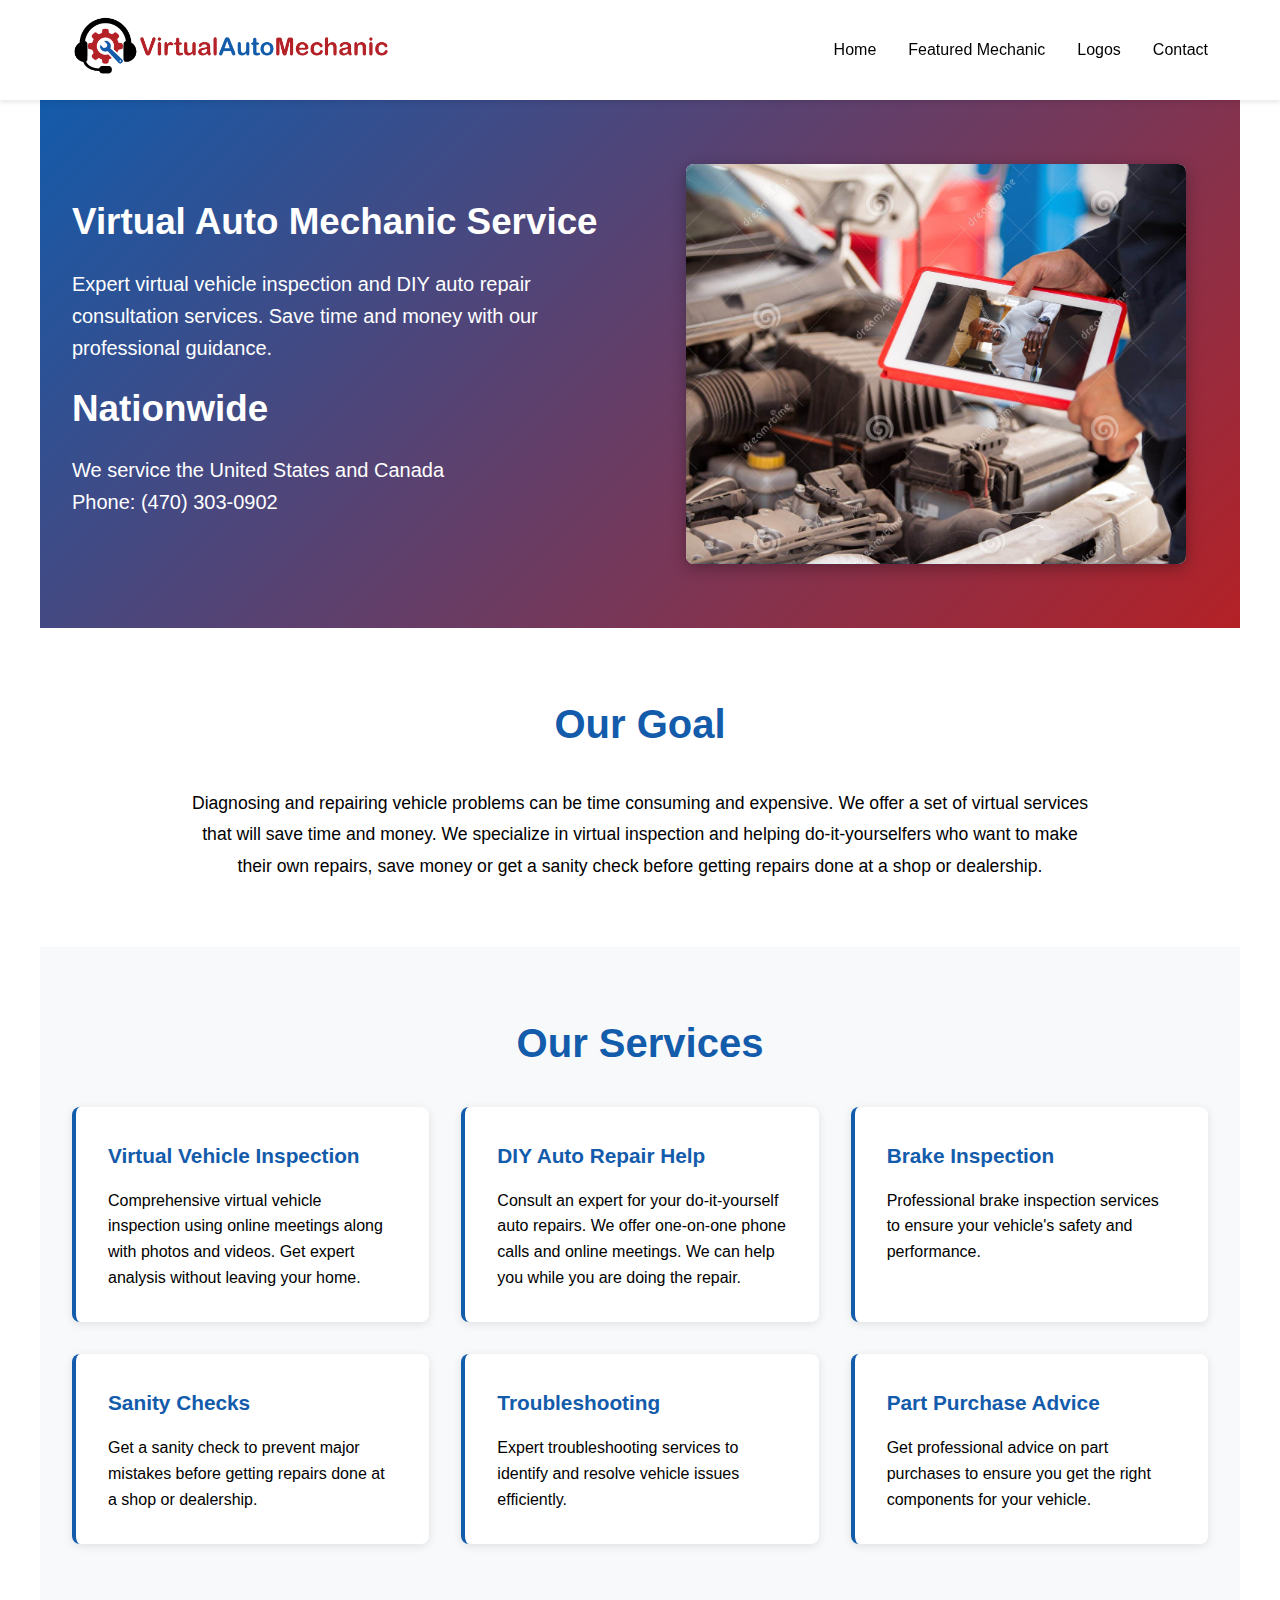
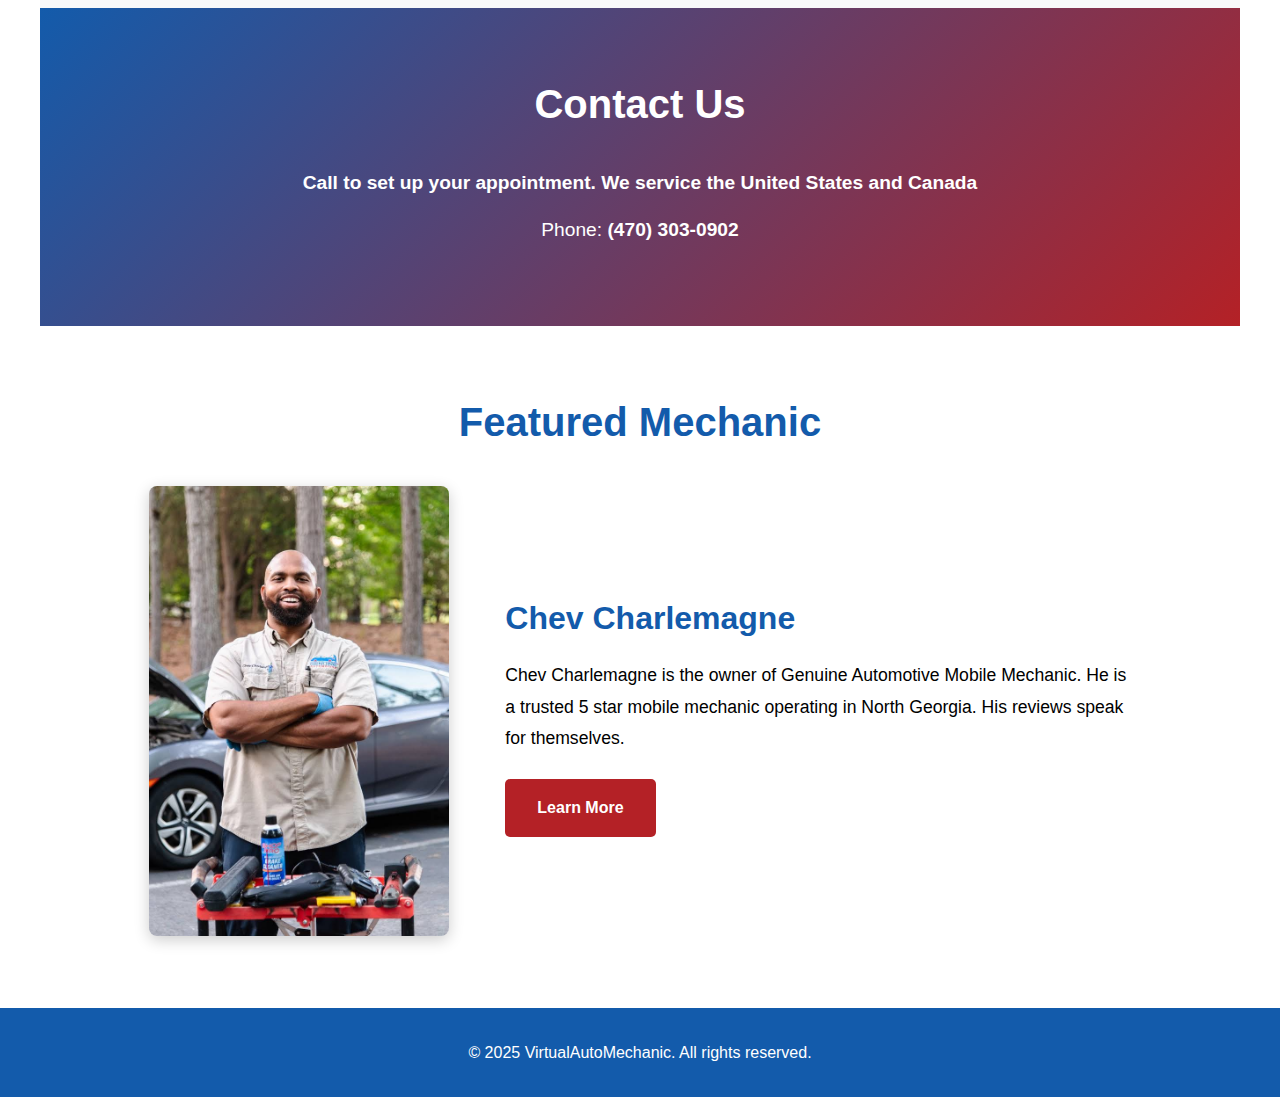
<file: index.html>
<!DOCTYPE html>
<html lang="en">
<head>
    <meta charset="UTF-8">
    <meta name="viewport" content="width=device-width, initial-scale=1.0">
    <title>VirtualAutoMechanic - Virtual Vehicle Inspection & DIY Auto Repair Help</title>
    <meta name="description" content="Professional virtual vehicle inspection and DIY auto repair consultation services. Save time and money with expert virtual mechanics.">
    <link rel="stylesheet" href="styles.css?v=1.0.1">
</head>
<body>
    <!-- Header and Navigation -->
    <header>
        <nav>
            <div class="logo">
                <img src="Images/Logo.jpg" alt="VirtualAutoMechanic Logo">
            </div>
            <ul>
                <li><a href="index.html">Home</a></li>
                <li><a href="featured-mechanic.html">Featured Mechanic</a></li>
                <li><a href="logos.html">Logos</a></li>
                <li><a href="#contact">Contact</a></li>
            </ul>
        </nav>
    </header>

    <!-- Hero Section -->
    <section class="hero">
        <div class="hero-content">
            <div class="hero-text">
                <h1>Virtual Auto Mechanic Service</h1>
                <p>Expert virtual vehicle inspection and DIY auto repair consultation services. Save time and money with our professional guidance.</p>
                <h1>Nationwide</h1>
                <p>We service the United States and Canada<br/>
                Phone: <a href="tel:+14703030902" style="color: var(--white); text-decoration: none;">(470) 303-0902</a></p>
            </div>
            <div class="hero-image-rotator">
                <div class="image-rotator-container">
                    <img id="rotator-image" src="Images/HomePage/CarMechanic10.jpg" alt="Car Mechanic Service">
                </div>
            </div>
        </div>
    </section>

    <!-- Our Goal Section -->
    <section class="our-goal">
        <h2 class="section-title">Our Goal</h2>
        <div class="our-goal-content">
            <p>Diagnosing and repairing vehicle problems can be time consuming and expensive. We offer a set of virtual services that will save time and money. We specialize in virtual inspection and helping do-it-yourselfers who want to make their own repairs, save money or get a sanity check before getting repairs done at a shop or dealership.</p>
        </div>
    </section>

    <!-- Services Section -->
    <section class="services">
        <h2 class="section-title">Our Services</h2>
        <div class="services-grid">
            <div class="service-item">
                <h3>Virtual Vehicle Inspection</h3>
                <p>Comprehensive virtual vehicle inspection using online meetings along with photos and videos. Get expert analysis without leaving your home.</p>
            </div>
            <div class="service-item">
                <h3>DIY Auto Repair Help</h3>
                <p>Consult an expert for your do-it-yourself auto repairs. We offer one-on-one phone calls and online meetings. We can help you while you are doing the repair.</p>
            </div>
            <div class="service-item">
                <h3>Brake Inspection</h3>
                <p>Professional brake inspection services to ensure your vehicle's safety and performance.</p>
            </div>
            <div class="service-item">
                <h3>Sanity Checks</h3>
                <p>Get a sanity check to prevent major mistakes before getting repairs done at a shop or dealership.</p>
            </div>
            <div class="service-item">
                <h3>Troubleshooting</h3>
                <p>Expert troubleshooting services to identify and resolve vehicle issues efficiently.</p>
            </div>
            <div class="service-item">
                <h3>Part Purchase Advice</h3>
                <p>Get professional advice on part purchases to ensure you get the right components for your vehicle.</p>
            </div>
        </div>
        <div id="contact"></div>
    </section>
    
    <!-- Contact Section -->
    <section class="contact">
        <h2 class="section-title">Contact Us</h2>
        <div class="contact-info">
            <p><strong>Call to set up your appointment. We service the United States and Canada</strong></p>
            <p>Phone: <a href="tel:+14703030902">(470) 303-0902</a></p>
        </div>
    </section>

    <!-- Featured Mechanic Section -->
    <section class="featured-mechanic">
        <h2 class="section-title">Featured Mechanic</h2>
        <div class="featured-mechanic-content">
            <div class="featured-mechanic-image">
                <a href="featured-mechanic.html">
                    <img src="Images/FeaturedMechanic/Featured2.jpg" alt="Chev Charlemagne">
                </a>
            </div>
            <div class="featured-mechanic-info">
                <h3><a href="featured-mechanic.html">Chev Charlemagne</a></h3>
                <p>Chev Charlemagne is the owner of Genuine Automotive Mobile Mechanic. He is a trusted 5 star mobile mechanic operating in North Georgia. His reviews speak for themselves.</p>
                <a href="featured-mechanic.html" class="cta-button">Learn More</a>
            </div>
        </div>
    </section>

    <!-- Footer -->
    <footer>
        <p>&copy; 2025 VirtualAutoMechanic. All rights reserved.</p>
    </footer>

    <script>
        // Image Rotator Script
        const images = [
            'Images/HomePage/CarMechanic10.jpg',
            'Images/HomePage/CarMechanic1.jpg',
            'Images/HomePage/CarMechanic2.jpg',
            'Images/HomePage/CarMechanic6.jpg',
            'Images/HomePage/CarMechanic7.jpg',
            'Images/HomePage/CarMechanic8.jpg',
            'Images/HomePage/CarMechanic9.jpg',
            'Images/HomePage/CarMechanic11.jpg',
        ];

        let currentIndex = 0;
        const rotatorImage = document.getElementById('rotator-image');

        function rotateImage() {
            currentIndex = (currentIndex + 1) % images.length;
            rotatorImage.style.opacity = '0';
            
            setTimeout(() => {
                rotatorImage.src = images[currentIndex];
                rotatorImage.style.opacity = '1';
            }, 300);
        }

        // Rotate image every 4 seconds
        setInterval(rotateImage, 4000);
    </script>
</body>
</html>
</file>
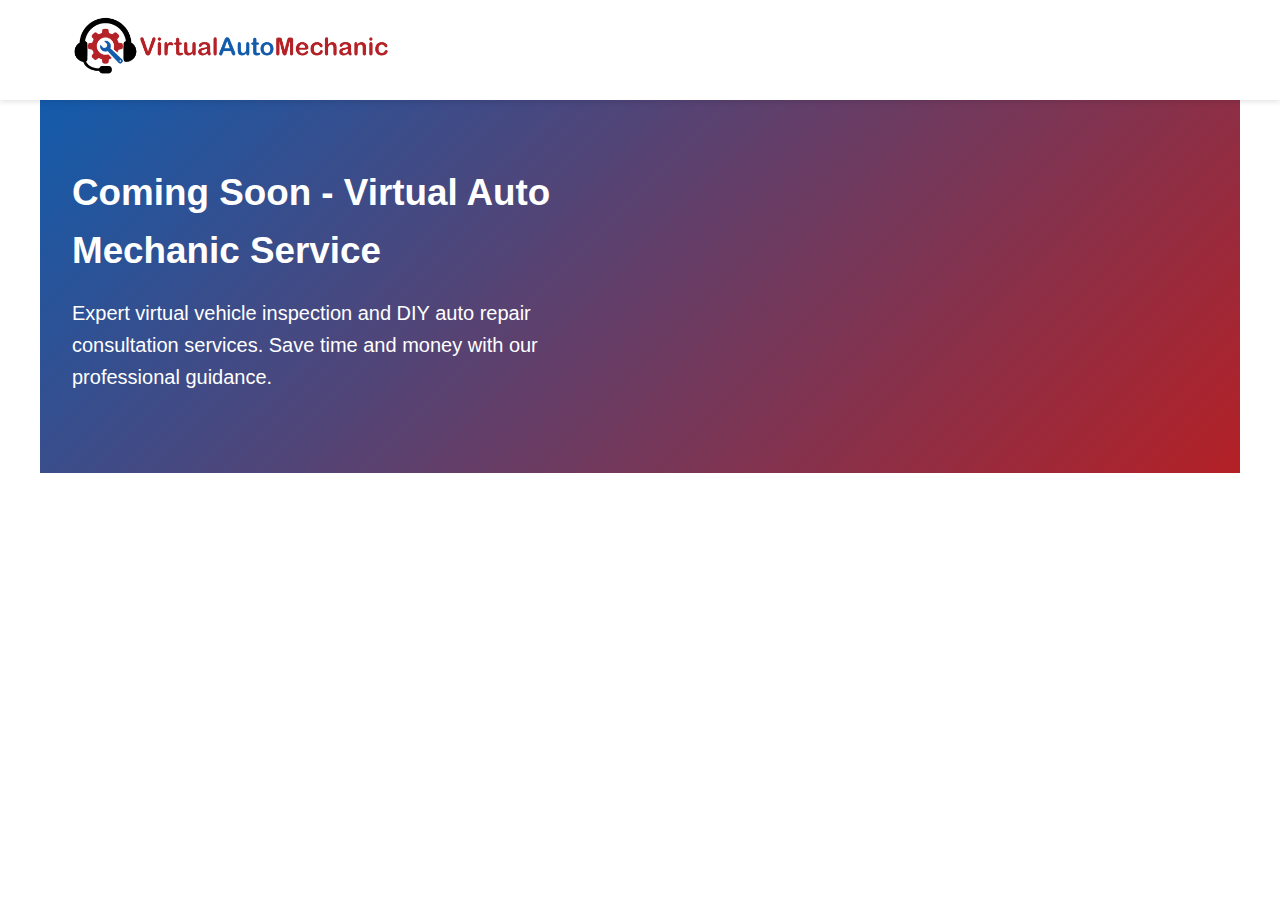
<file: coming-soon.html>
<!DOCTYPE html>
<html lang="en">
<head>
    <meta charset="UTF-8">
    <meta name="viewport" content="width=device-width, initial-scale=1.0">
    <title>VirtualAutoMechanic - Virtual Vehicle Inspection & DIY Auto Repair Help</title>
    <meta name="description" content="Professional virtual vehicle inspection and DIY auto repair consultation services. Save time and money with expert virtual mechanics.">
    <link rel="stylesheet" href="styles.css?v=1.0.1">
    <link rel="shortcut icon" type="image/x-icon" href="favicon.ico"/>
    <link rel="apple-touch-icon" sizes="57x57" href="/apple-icon-57x57.png">
    <link rel="apple-touch-icon" sizes="60x60" href="/apple-icon-60x60.png">
    <link rel="apple-touch-icon" sizes="72x72" href="/apple-icon-72x72.png">
    <link rel="apple-touch-icon" sizes="76x76" href="/apple-icon-76x76.png">
    <link rel="apple-touch-icon" sizes="114x114" href="/apple-icon-114x114.png">
    <link rel="apple-touch-icon" sizes="120x120" href="/apple-icon-120x120.png">
    <link rel="apple-touch-icon" sizes="144x144" href="/apple-icon-144x144.png">
    <link rel="apple-touch-icon" sizes="152x152" href="/apple-icon-152x152.png">
    <link rel="apple-touch-icon" sizes="180x180" href="/apple-icon-180x180.png">
    <link rel="icon" type="image/png" sizes="192x192"  href="/android-icon-192x192.png">
    <link rel="icon" type="image/png" sizes="32x32" href="/favicon-32x32.png">
    <link rel="icon" type="image/png" sizes="96x96" href="/favicon-96x96.png">
    <link rel="icon" type="image/png" sizes="16x16" href="/favicon-16x16.png">
    <link rel="manifest" href="/manifest.json">
    <meta name="msapplication-TileColor" content="#ffffff">
    <meta name="msapplication-TileImage" content="/ms-icon-144x144.png">
    <meta name="theme-color" content="#ffffff">    
</head>
<body>
    <!-- Header and Navigation -->
    <header>
        <nav>
            <div class="logo">
                <img src="Images/Logo.jpg" alt="VirtualAutoMechanic Logo">
            </div>
        </nav>
    </header>

    <!-- Hero Section -->
    <section class="hero">
        <div class="hero-content">
            <div class="hero-text">
                <h1>Coming Soon - Virtual Auto Mechanic Service</h1>
                <p>Expert virtual vehicle inspection and DIY auto repair consultation services. Save time and money with our professional guidance.</p>
            </div>
        </div>
    </section>
</body>
</html>
</file>
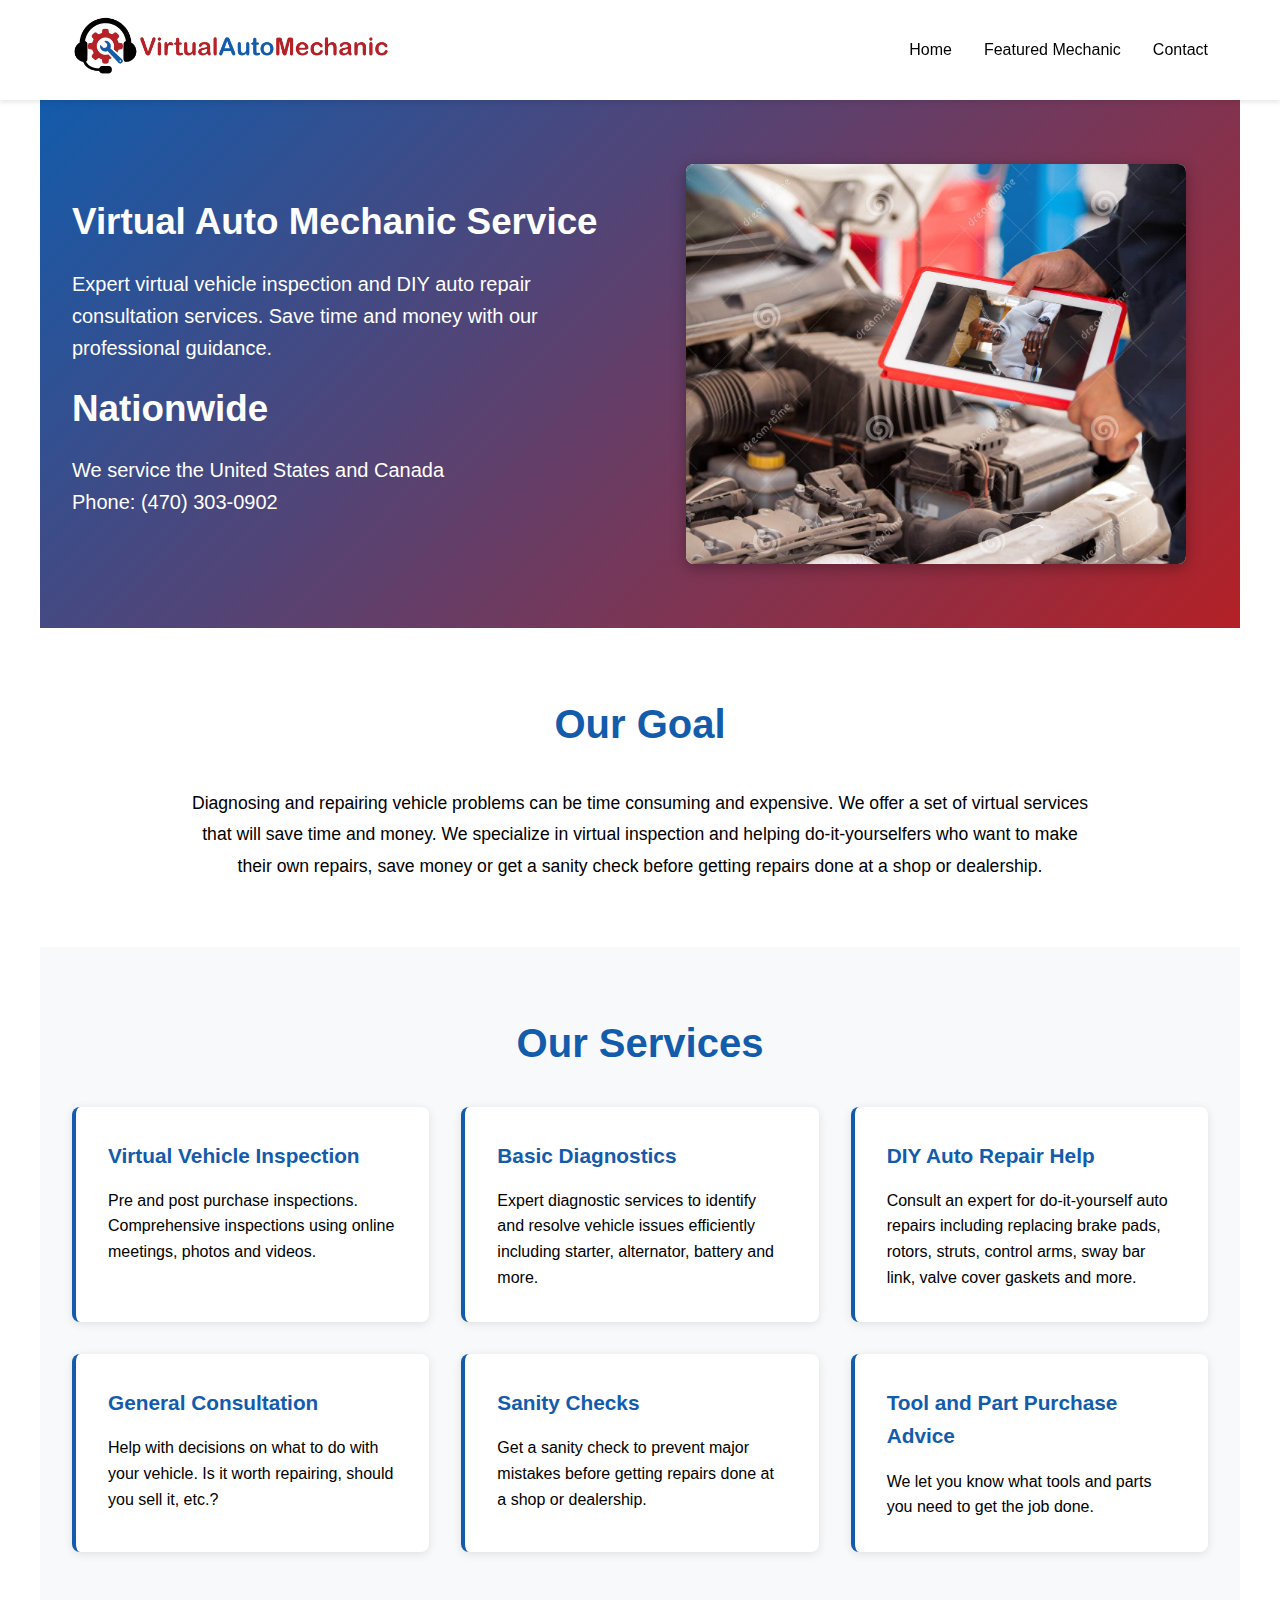
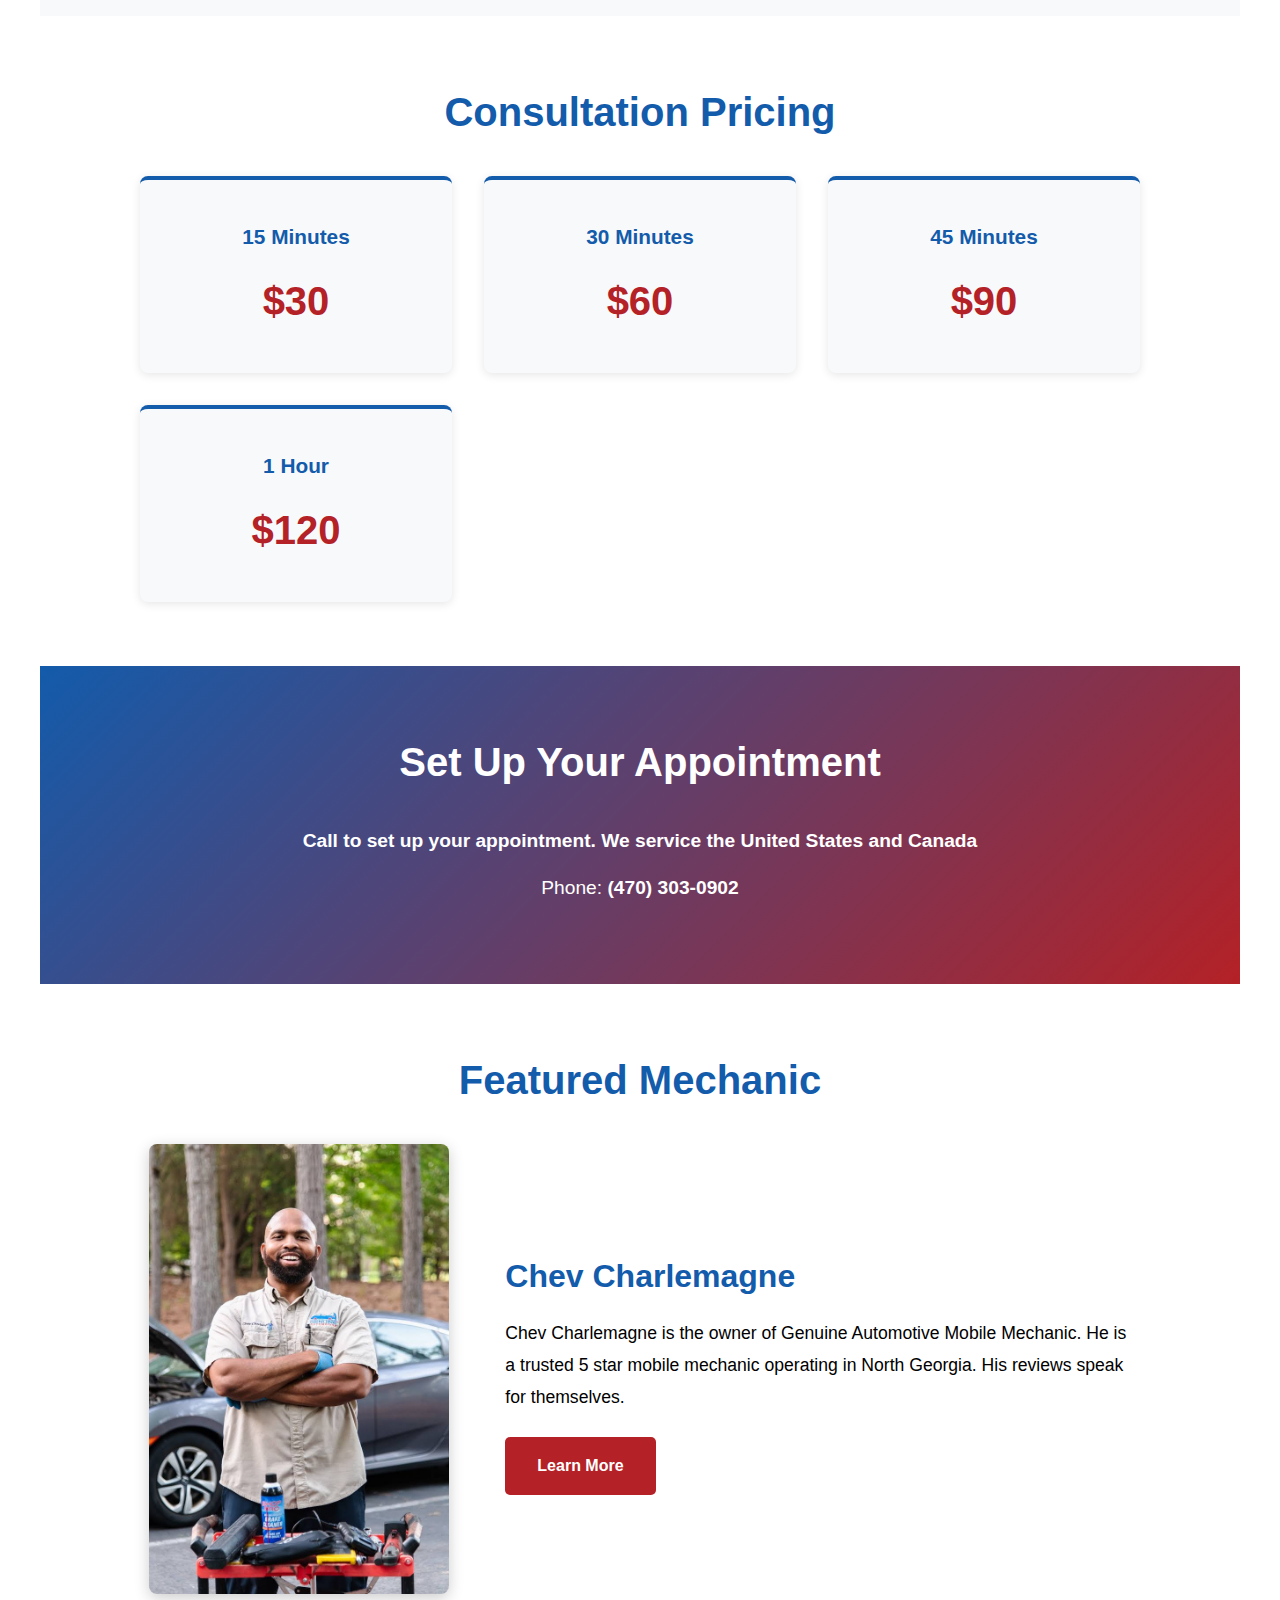
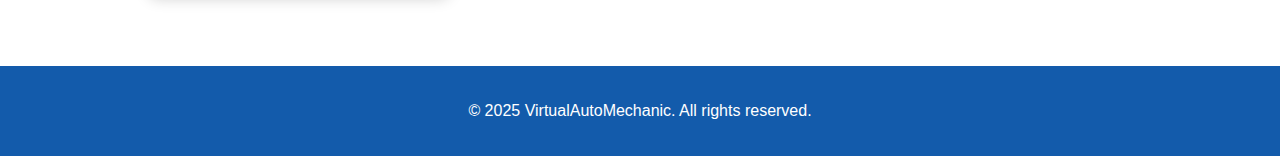
<file: homepage.html>
<!DOCTYPE html>
<html lang="en">
<head>
    <meta charset="UTF-8">
    <meta name="viewport" content="width=device-width, initial-scale=1.0">
    <title>VirtualAutoMechanic - Virtual Vehicle Inspection & DIY Auto Repair Help</title>
    <meta name="description" content="Professional virtual vehicle inspection and DIY auto repair consultation services. Save time and money with expert virtual mechanics.">
    <link rel="stylesheet" href="styles.css?v=1.0.1">
</head>
<body>
    <!-- Header and Navigation -->
    <header>
        <nav>
            <div class="logo">
                <img src="Images/Logo.jpg" alt="VirtualAutoMechanic Logo">
            </div>
            <ul>
                <li><a href="homepage.html">Home</a></li>
                <li><a href="featured-mechanic.html">Featured Mechanic</a></li>
                <li><a href="#contact">Contact</a></li>
            </ul>
        </nav>
    </header>

    <!-- Hero Section -->
    <section class="hero">
        <div class="hero-content">
            <div class="hero-text">
                <h1>Virtual Auto Mechanic Service</h1>
                <p>Expert virtual vehicle inspection and DIY auto repair consultation services. Save time and money with our professional guidance.</p>
                <h1>Nationwide</h1>
                <p>We service the United States and Canada<br/>
                Phone: <a href="tel:+14703030902" style="color: var(--white); text-decoration: none;">(470) 303-0902</a></p>
            </div>
            <div class="hero-image-rotator">
                <div class="image-rotator-container">
                    <img id="rotator-image" src="Images/HomePage/CarMechanic10.jpg" alt="Car Mechanic Service">
                </div>
            </div>
        </div>
    </section>

    <!-- Our Goal Section -->
    <section class="our-goal">
        <h2 class="section-title">Our Goal</h2>
        <div class="our-goal-content">
            <p>Diagnosing and repairing vehicle problems can be time consuming and expensive. We offer a set of virtual services that will save time and money. We specialize in virtual inspection and helping do-it-yourselfers who want to make their own repairs, save money or get a sanity check before getting repairs done at a shop or dealership.</p>
        </div>
    </section>

    <!-- Services Section -->
    <section class="services">
        <h2 class="section-title">Our Services</h2>
        <div class="services-grid">
            <div class="service-item">
                <h3>Virtual Vehicle Inspection</h3>
                <p>Pre and post purchase inspections. Comprehensive inspections using online meetings, photos and videos.</p>
            </div>
            <div class="service-item">
                <h3>Basic Diagnostics</h3>
                <p>Expert diagnostic services to identify and resolve vehicle issues efficiently including starter, alternator, battery and more.</p>
            </div> 
            <div class="service-item">
                <h3>DIY Auto Repair Help</h3>
                <p>Consult an expert for do-it-yourself auto repairs including replacing brake pads, rotors, struts, control arms, sway bar link, valve cover gaskets and more. </p>
            </div>
            <div class="service-item">
                <h3>General Consultation</h3>
                <p>Help with decisions on what to do with your vehicle. Is it worth repairing, should you sell it, etc.?</p>
            </div>
            <div class="service-item">
                <h3>Sanity Checks</h3>
                <p>Get a sanity check to prevent major mistakes before getting repairs done at a shop or dealership.</p>
            </div>
            <div class="service-item">
                <h3>Tool and Part Purchase Advice</h3>
                <p>We let you know what tools and parts you need to get the job done.</p>
            </div>            
        </div>
    </section>
    
    <!-- Pricing Section -->
    <section class="pricing">
        <h2 class="section-title">Consultation Pricing</h2>
        <div class="pricing-grid">
            <div class="pricing-item">
                <h3>15 Minutes</h3>
                <div class="price">$30</div>
            </div>
            <div class="pricing-item">
                <h3>30 Minutes</h3>
                <div class="price">$60</div>
            </div>
            <div class="pricing-item">
                <h3>45 Minutes</h3>
                <div class="price">$90</div>
            </div>
            <div class="pricing-item">
                <h3>1 Hour</h3>
                <div class="price">$120</div>
            </div>
        </div>
        <div id="contact"></div>
    </section>
    
    <!-- Contact Section -->
    <section class="contact">
        <h2 class="section-title">Set Up Your Appointment</h2>
        <div class="contact-info">
            <p><strong>Call to set up your appointment. We service the United States and Canada</strong></p>
            <p>Phone: <a href="tel:+14703030902" style="color: var(--white); text-decoration: none;">(470) 303-0902</a></p>
        </div>
    </section>

    <!-- Featured Mechanic Section -->
    <section class="featured-mechanic">
        <h2 class="section-title">Featured Mechanic</h2>
        <div class="featured-mechanic-content">
            <div class="featured-mechanic-image">
                <a href="featured-mechanic.html">
                    <img src="Images/FeaturedMechanic/Featured2.jpg" alt="Chev Charlemagne">
                </a>
            </div>
            <div class="featured-mechanic-info">
                <h3><a href="featured-mechanic.html">Chev Charlemagne</a></h3>
                <p>Chev Charlemagne is the owner of Genuine Automotive Mobile Mechanic. He is a trusted 5 star mobile mechanic operating in North Georgia. His reviews speak for themselves.</p>
                <a href="featured-mechanic.html" class="cta-button">Learn More</a>
            </div>
        </div>
    </section>

    <!-- Footer -->
    <footer>
        <p>&copy; 2025 VirtualAutoMechanic. All rights reserved.</p>
    </footer>

    <script>
        // Image Rotator Script
        const images = [
            'Images/HomePage/CarMechanic10.jpg',
            'Images/HomePage/CarMechanic1.jpg',
            'Images/HomePage/CarMechanic2.jpg',
            'Images/HomePage/CarMechanic6.jpg',
            'Images/HomePage/CarMechanic7.jpg',
            'Images/HomePage/CarMechanic8.jpg',
            'Images/HomePage/CarMechanic9.jpg',
            'Images/HomePage/CarMechanic11.jpg',
            'Images/HomePage/CarMechanic12.jpg',
        ];

        let currentIndex = 0;
        const rotatorImage = document.getElementById('rotator-image');

        function rotateImage() {
            currentIndex = (currentIndex + 1) % images.length;
            rotatorImage.style.opacity = '0';
            
            setTimeout(() => {
                rotatorImage.src = images[currentIndex];
                rotatorImage.style.opacity = '1';
            }, 300);
        }

        // Rotate image every 4 seconds
        setInterval(rotateImage, 4000);
    </script>
</body>
</html>
</file>
<file: styles.css>
/* VirtualAutoMechanic Website Styles */

* {
    margin: 0;
    padding: 0;
    box-sizing: border-box;
}

:root {
    --primary-blue: #135BAB;
    --primary-red: #B42126;
    --white: #FFFFFF;
    --black: #000000;
}

body {
    font-family: 'Segoe UI', Tahoma, Geneva, Verdana, sans-serif;
    line-height: 1.6;
    color: var(--black);
    background-color: var(--white);
}

/* Header and Navigation */
header {
    background-color: var(--white);
    box-shadow: 0 2px 5px rgba(0, 0, 0, 0.1);
    position: sticky;
    top: 0;
    z-index: 1000;
    padding: 1rem 0;
}

nav {
    max-width: 1200px;
    margin: 0 auto;
    display: flex;
    justify-content: space-between;
    align-items: center;
    padding: 0 2rem;
}

.logo img {
    height: 60px;
    max-width: 100%;
}

nav ul {
    list-style: none;
    display: flex;
    gap: 2rem;
}

nav a {
    text-decoration: none;
    color: var(--black);
    font-weight: 500;
    transition: color 0.3s;
}

nav a:hover {
    color: var(--primary-blue);
}

/* Hero Section */
.hero {
    background: linear-gradient(135deg, var(--primary-blue) 0%, var(--primary-red) 100%);
    color: var(--white);
    padding: 4rem 2rem;
}

.hero-content {
    max-width: 1200px;
    margin: 0 auto;
    display: grid;
    grid-template-columns: 1fr 1fr;
    gap: 3rem;
    align-items: center;
}

.hero-text {
    text-align: left;
}

.hero h1 {
    font-size: 2.3rem;
    margin-bottom: 1rem;
    font-weight: 700;
}

.hero p {
    font-size: 1.25rem;
    margin-bottom: 1rem;
}

.hero-image-rotator {
    display: flex;
    justify-content: center;
    align-items: center;
}

.image-rotator-container {
    width: 100%;
    max-width: 500px;
    height: 400px;
    border-radius: 8px;
    overflow: hidden;
    box-shadow: 0 4px 15px rgba(0, 0, 0, 0.3);
    background-color: var(--white);
}

.image-rotator-container img {
    width: 100%;
    height: 100%;
    object-fit: cover;
    transition: opacity 0.5s ease-in-out;
}

/* Section Styling */
section {
    padding: 4rem 2rem;
    max-width: 1200px;
    margin: 0 auto;
}

.section-title {
    font-size: 2.5rem;
    margin-bottom: 2rem;
    text-align: center;
    color: var(--primary-blue);
    font-weight: 700;
}

/* Our Goal Section */
.our-goal {
    background-color: var(--white);
}

.our-goal-content {
    font-size: 1.1rem;
    line-height: 1.8;
    max-width: 900px;
    margin: 0 auto;
    text-align: center;
}

/* Services Section */
.services {
    background-color: #f8f9fa;
}

.services-grid {
    display: grid;
    grid-template-columns: repeat(auto-fit, minmax(300px, 1fr));
    gap: 2rem;
    margin-top: 2rem;
}

.service-item {
    background-color: var(--white);
    padding: 2rem;
    border-radius: 8px;
    box-shadow: 0 2px 10px rgba(0, 0, 0, 0.1);
    border-left: 4px solid var(--primary-blue);
    transition: transform 0.3s, box-shadow 0.3s;
}

.service-item:hover {
    transform: translateY(-5px);
    box-shadow: 0 4px 15px rgba(0, 0, 0, 0.15);
}

.service-item h3 {
    color: var(--primary-blue);
    margin-bottom: 1rem;
    font-size: 1.3rem;
}

.service-item ul {
    list-style: none;
    padding-left: 0;
}

.service-item li {
    padding: 0.5rem 0;
    padding-left: 1.5rem;
    position: relative;
}

.service-item li:before {
    content: "•";
    color: var(--primary-red);
    font-weight: bold;
    position: absolute;
    left: 0;
    font-size: 1.5rem;
}

/* Pricing Section */
.pricing {
    background-color: var(--white);
}

.pricing-grid {
    display: grid;
    grid-template-columns: repeat(auto-fit, minmax(250px, 1fr));
    gap: 2rem;
    margin-top: 2rem;
    max-width: 1000px;
    margin-left: auto;
    margin-right: auto;
}

.pricing-item {
    background-color: #f8f9fa;
    padding: 2.5rem 2rem;
    border-radius: 8px;
    box-shadow: 0 2px 10px rgba(0, 0, 0, 0.1);
    text-align: center;
    border-top: 4px solid var(--primary-blue);
    transition: transform 0.3s, box-shadow 0.3s;
}

.pricing-item:hover {
    transform: translateY(-5px);
    box-shadow: 0 4px 15px rgba(0, 0, 0, 0.15);
}

.pricing-item h3 {
    color: var(--primary-blue);
    margin-bottom: 1rem;
    font-size: 1.3rem;
    font-weight: 600;
}

.pricing-item .price {
    font-size: 2.5rem;
    font-weight: 700;
    color: var(--primary-red);
    margin-top: 0.5rem;
}

/* Contact Section */
.contact {
    background: linear-gradient(135deg, var(--primary-blue) 0%, var(--primary-red) 100%);
    color: var(--white);
    text-align: center;
}

.contact h2 {
    color: var(--white);
}

.contact-info {
    font-size: 1.2rem;
    margin-top: 2rem;
}

.contact-info p {
    margin: 1rem 0;
}

.contact-info a {
    color: var(--white);
    text-decoration: none;
    font-weight: 600;
}

.contact-info a:hover {
    text-decoration: underline;
}

/* Featured Mechanic Section */
.featured-mechanic {
    background-color: var(--white);
    padding: 4rem 2rem;
}

.featured-mechanic-content {
    display: grid;
    grid-template-columns: 1fr 2fr;
    gap: 3rem;
    align-items: center;
    max-width: 1000px;
    margin: 0 auto;
}

.featured-mechanic-image {
    text-align: center;
}

.featured-mechanic-image img {
    width: 100%;
    max-width: 300px;
    border-radius: 8px;
    box-shadow: 0 4px 15px rgba(0, 0, 0, 0.2);
    transition: transform 0.3s;
}

.featured-mechanic-image img:hover {
    transform: scale(1.05);
}

.featured-mechanic-info h3 {
    font-size: 2rem;
    color: var(--primary-blue);
    margin-bottom: 1rem;
}

.featured-mechanic-info h3 a {
    color: var(--primary-blue);
    text-decoration: none;
    transition: color 0.3s;
}

.featured-mechanic-info h3 a:hover {
    color: var(--primary-red);
}

.featured-mechanic-info p {
    font-size: 1.1rem;
    line-height: 1.8;
    margin-bottom: 1.5rem;
}

.cta-button {
    display: inline-block;
    padding: 1rem 2rem;
    background-color: var(--primary-red);
    color: var(--white);
    text-decoration: none;
    border-radius: 5px;
    font-weight: 600;
    transition: background-color 0.3s, transform 0.3s;
}

.cta-button:hover {
    background-color: #9a1c20;
    transform: translateY(-2px);
}

/* Footer */
footer {
    background-color: var(--primary-blue);
    color: var(--white);
    text-align: center;
    padding: 2rem;
}

/* Featured Mechanic Page Styles */
.mechanic-hero {
    background: linear-gradient(135deg, var(--primary-blue) 0%, var(--primary-red) 100%);
    color: var(--white);
    padding: 3rem 2rem;
    text-align: center;
}

.mechanic-hero img {
    max-width: 400px;
    width: 100%;
    border-radius: 8px;
    margin-bottom: 2rem;
    box-shadow: 0 4px 15px rgba(0, 0, 0, 0.3);
}

.mechanic-hero h1 {
    font-size: 2.5rem;
    margin-bottom: 1rem;
}

.mechanic-content {
    max-width: 1200px;
    margin: 0 auto;
    padding: 2rem;
}

.mechanic-bio {
    font-size: 1.1rem;
    line-height: 1.8;
    margin-bottom: 3rem;
    text-align: center;
    max-width: 900px;
    margin-left: auto;
    margin-right: auto;
}

.reviews-section {
    background-color: #f8f9fa;
    padding: 3rem 2rem;
    margin: 2rem 0;
    border-radius: 8px;
}

.reviews-section h2 {
    color: var(--primary-blue);
    text-align: center;
    margin-bottom: 2rem;
    font-size: 2rem;
}

.reviews-content {
    text-align: center;
    margin-bottom: 2rem;
    font-size: 1.1rem;
}

.reviews-images {
    display: grid;
    grid-template-columns: repeat(auto-fit, minmax(300px, 1fr));
    gap: 2rem;
    margin: 2rem 0;
}

.reviews-images img {
    width: 100%;
    border-radius: 8px;
    box-shadow: 0 2px 10px rgba(0, 0, 0, 0.1);
}

.video-container {
    text-align: center;
}

.video-container video {
    max-width: 100%;
    border-radius: 8px;
    box-shadow: 0 4px 15px rgba(0, 0, 0, 0, 0.2);
}

.photo-gallery {
    margin: 3rem 0;
}

.photo-gallery h2 {
    color: var(--primary-blue);
    text-align: center;
    margin-bottom: 2rem;
    font-size: 2rem;
}

.gallery-grid {
    display: grid;
    grid-template-columns: repeat(auto-fit, minmax(250px, 1fr));
    gap: 1.5rem;
    margin-top: 2rem;
}

.gallery-grid img {
    width: 100%;
    height: 250px;
    object-fit: cover;
    border-radius: 8px;
    box-shadow: 0 2px 10px rgba(0, 0, 0, 0.1);
    transition: transform 0.3s, box-shadow 0.3s;
}

.gallery-grid img:hover {
    transform: scale(1.05);
    box-shadow: 0 4px 15px rgba(0, 0, 0, 0.2);
}

/* Logos Section */
.logos-section {
    padding: 4rem 2rem;
    max-width: 1200px;
    margin: 0 auto;
}

.logos-container {
    display: grid;
    grid-template-columns: repeat(auto-fit, minmax(300px, 1fr));
    gap: 3rem;
    justify-items: center;
    align-items: center;
    margin-top: 2rem;
}

.logo-item {
    background-color: var(--white);
    padding: 2rem;
    border-radius: 8px;
    box-shadow: 0 2px 10px rgba(0, 0, 0, 0.1);
    text-align: center;
}

.logo-item img {
    max-width: 100%;
    height: auto;
    display: block;
}

/* QR Code Section */
.qr-code-container {
    text-align: center;
    margin-top: 4rem;
    padding: 2rem;
}

.qr-code-title {
    font-size: 1.5rem;
    color: var(--primary-blue);
    margin-bottom: 1.5rem;
    font-weight: 600;
}

#qrcode {
    display: inline-block;
    padding: 1rem;
    background-color: var(--white);
    border-radius: 8px;
    box-shadow: 0 2px 10px rgba(0, 0, 0, 0.1);
}

#qrcode canvas {
    display: block;
    margin: 0 auto;
}

/* Responsive Design */
@media (max-width: 768px) {
    nav {
        flex-direction: column;
        gap: 1rem;
    }

    nav ul {
        flex-direction: column;
        gap: 1rem;
        text-align: center;
    }

    .hero-content {
        grid-template-columns: 1fr;
        gap: 2rem;
    }

    .hero-text {
        text-align: center;
    }

    .hero h1 {
        font-size: 2rem;
    }

    .hero p {
        font-size: 1rem;
    }

    .image-rotator-container {
        max-width: 100%;
        height: 300px;
    }

    .section-title {
        font-size: 2rem;
    }

    .featured-mechanic-content {
        grid-template-columns: 1fr;
        text-align: center;
    }

    .services-grid {
        grid-template-columns: 1fr;
    }

    .pricing-grid {
        grid-template-columns: 1fr;
    }

    .gallery-grid {
        grid-template-columns: repeat(auto-fit, minmax(200px, 1fr));
    }

    .logos-container {
        grid-template-columns: 1fr;
        gap: 2rem;
    }
}
</file>
